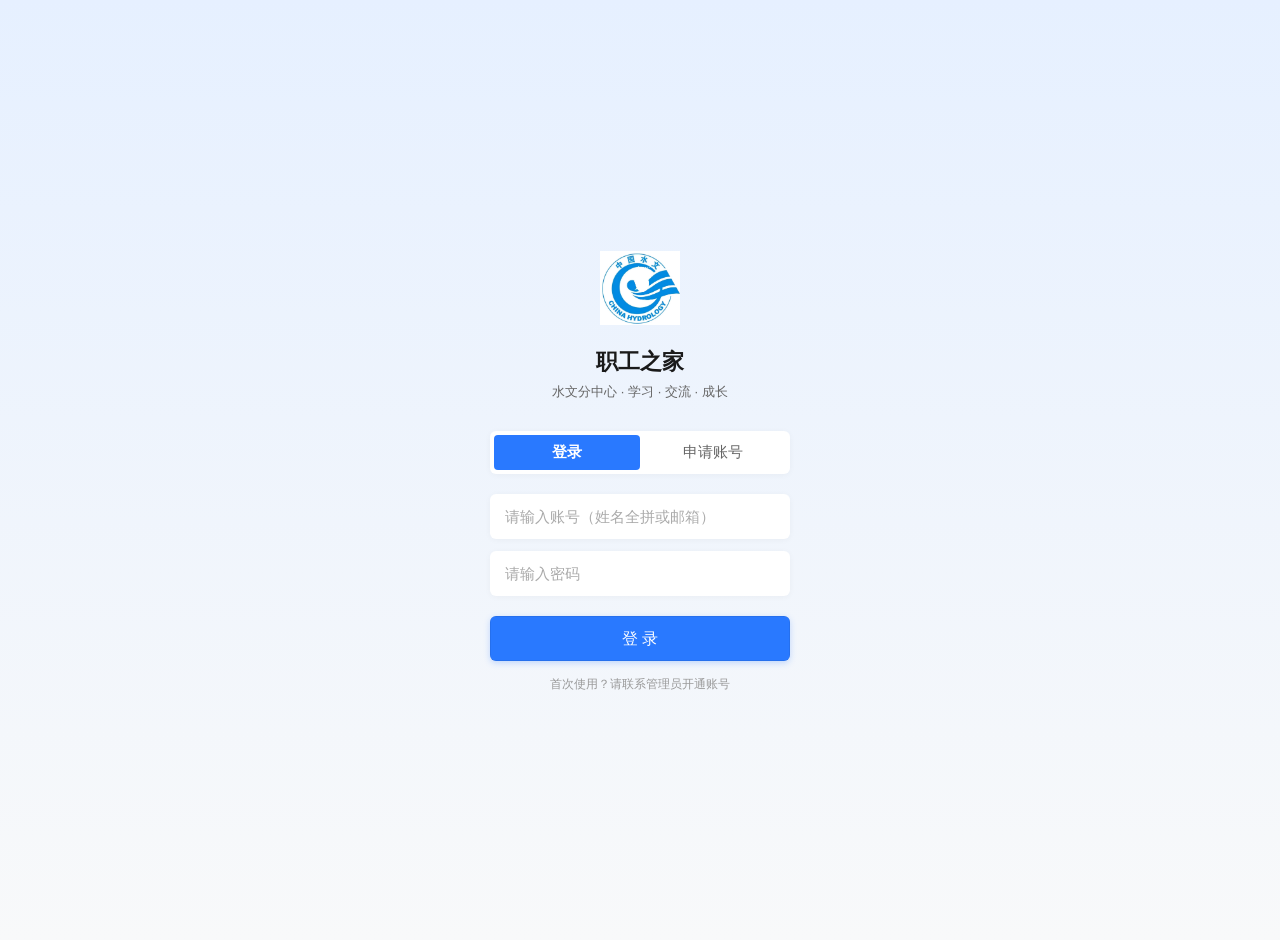
<file: index.html>
<!DOCTYPE html>
<html lang="zh-CN">
	<head>
		<link rel="stylesheet" href="./assets/uni.e8392a4f.css">

		<meta charset="UTF-8" />
		<script>
			var coverSupport = 'CSS' in window && typeof CSS.supports === 'function' && (CSS.supports('top: env(a)') ||
				CSS.supports('top: constant(a)'))
			document.write(
				'<meta name="viewport" content="width=device-width, user-scalable=no, initial-scale=1.0, maximum-scale=1.0, minimum-scale=1.0' +
				(coverSupport ? ', viewport-fit=cover' : '') + '" />')
		</script>
		<title>职工之家</title>
		<!--preload-links-->
		<!--app-context-->
		<script type="module" crossorigin src="./assets/index-D6V8K2Gp.js"></script>
		<link rel="stylesheet" crossorigin href="./assets/index-BP9bZYYU.css">
	</head>
	<body>
		<div id="app"><!--app-html--></div>
	</body>
</html>
</file>
<file: assets/uni.e8392a4f.css>
uni-button{position:relative;display:block;margin-left:auto;margin-right:auto;padding-left:14px;padding-right:14px;box-sizing:border-box;font-size:18px;text-align:center;text-decoration:none;line-height:2.55555556;border-radius:5px;-webkit-tap-highlight-color:transparent;overflow:hidden;color:#000;background-color:#f8f8f8;cursor:pointer}uni-button[hidden]{display:none!important}uni-button:after{content:" ";width:200%;height:200%;position:absolute;top:0;left:0;border:1px solid rgba(0,0,0,.2);transform:scale(.5);transform-origin:0 0;box-sizing:border-box;border-radius:10px}uni-button[native]{padding-left:0;padding-right:0}uni-button[native] .uni-button-cover-view-wrapper{border:inherit;border-color:inherit;border-radius:inherit;background-color:inherit}uni-button[native] .uni-button-cover-view-inner{padding-left:14px;padding-right:14px}uni-button uni-cover-view{line-height:inherit;white-space:inherit}uni-button[type=default]{color:#000;background-color:#f8f8f8}uni-button[type=primary]{color:#fff;background-color:#007aff}uni-button[type=warn]{color:#fff;background-color:#e64340}uni-button[disabled]{color:rgba(255,255,255,.6);cursor:not-allowed}uni-button[disabled][type=default],uni-button[disabled]:not([type]){color:rgba(0,0,0,.3);background-color:#f7f7f7}uni-button[disabled][type=primary]{background-color:rgba(0,122,255,.6)}uni-button[disabled][type=warn]{background-color:#ec8b89}uni-button[type=primary][plain]{color:#007aff;border:1px solid #007aff;background-color:transparent}uni-button[type=primary][plain][disabled]{color:rgba(0,0,0,.2);border-color:rgba(0,0,0,.2)}uni-button[type=primary][plain]:after{border-width:0}uni-button[type=default][plain]{color:#353535;border:1px solid #353535;background-color:transparent}uni-button[type=default][plain][disabled]{color:rgba(0,0,0,.2);border-color:rgba(0,0,0,.2)}uni-button[type=default][plain]:after{border-width:0}uni-button[plain]{color:#353535;border:1px solid #353535;background-color:transparent}uni-button[plain][disabled]{color:rgba(0,0,0,.2);border-color:rgba(0,0,0,.2)}uni-button[plain]:after{border-width:0}uni-button[plain][native] .uni-button-cover-view-inner{padding:0}uni-button[type=warn][plain]{color:#e64340;border:1px solid #e64340;background-color:transparent}uni-button[type=warn][plain][disabled]{color:rgba(0,0,0,.2);border-color:rgba(0,0,0,.2)}uni-button[type=warn][plain]:after{border-width:0}uni-button[size=mini]{display:inline-block;line-height:2.3;font-size:13px;padding:0 1.34em}uni-button[size=mini][native]{padding:0}uni-button[size=mini][native] .uni-button-cover-view-inner{padding:0 1.34em}uni-button[loading]:not([disabled]){cursor:progress}uni-button[loading]:before{content:" ";display:inline-block;width:18px;height:18px;vertical-align:middle;animation:uni-loading 1s steps(12,end) infinite;background-size:100%}uni-button[loading][type=primary]{color:rgba(255,255,255,.6);background-color:#0062cc}uni-button[loading][type=primary][plain]{color:#007aff;background-color:transparent}uni-button[loading][type=default]{color:rgba(0,0,0,.6);background-color:#dedede}uni-button[loading][type=default][plain]{color:#353535;background-color:transparent}uni-button[loading][type=warn]{color:rgba(255,255,255,.6);background-color:#ce3c39}uni-button[loading][type=warn][plain]{color:#e64340;background-color:transparent}uni-button[loading][native]:before{content:none}.button-hover{color:rgba(0,0,0,.6);background-color:#dedede}.button-hover[plain]{color:rgba(53,53,53,.6);border-color:rgba(53,53,53,.6);background-color:transparent}.button-hover[type=primary]{color:rgba(255,255,255,.6);background-color:#0062cc}.button-hover[type=primary][plain]{color:rgba(0,122,255,.6);border-color:rgba(0,122,255,.6);background-color:transparent}.button-hover[type=default]{color:rgba(0,0,0,.6);background-color:#dedede}.button-hover[type=default][plain]{color:rgba(53,53,53,.6);border-color:rgba(53,53,53,.6);background-color:transparent}.button-hover[type=warn]{color:rgba(255,255,255,.6);background-color:#ce3c39}.button-hover[type=warn][plain]{color:rgba(230,67,64,.6);border-color:rgba(230,67,64,.6);background-color:transparent}uni-image{width:320px;height:240px;display:inline-block;overflow:hidden;position:relative}uni-image[hidden]{display:none}uni-image>div{width:100%;height:100%;background-repeat:no-repeat}uni-image>img{-webkit-touch-callout:none;-webkit-user-select:none;user-select:none;display:block;position:absolute;top:0;left:0;width:100%;height:100%;opacity:0}uni-image>.uni-image-will-change{will-change:transform}uni-input{display:block;font-size:16px;line-height:1.4em;height:1.4em;min-height:1.4em;overflow:hidden}uni-input[hidden]{display:none}.uni-input-wrapper,.uni-input-placeholder,.uni-input-form,.uni-input-input{outline:none;border:none;padding:0;margin:0;text-decoration:inherit}.uni-input-wrapper,.uni-input-form{display:flex;position:relative;width:100%;height:100%;flex-direction:column;justify-content:center}.uni-input-placeholder,.uni-input-input{width:100%}.uni-input-placeholder{position:absolute;top:auto!important;left:0;color:gray;overflow:hidden;text-overflow:clip;white-space:pre;word-break:keep-all;pointer-events:none;line-height:inherit}.uni-input-input{position:relative;display:block;height:100%;background:none;color:inherit;opacity:1;font:inherit;line-height:inherit;letter-spacing:inherit;text-align:inherit;text-indent:inherit;text-transform:inherit;text-shadow:inherit}.uni-input-input[type=search]::-webkit-search-cancel-button,.uni-input-input[type=search]::-webkit-search-decoration{display:none}.uni-input-input::-webkit-outer-spin-button,.uni-input-input::-webkit-inner-spin-button{-webkit-appearance:none;appearance:none;margin:0}.uni-input-input[type=number]{-moz-appearance:textfield}.uni-input-input:disabled{-webkit-text-fill-color:currentcolor}uni-movable-area{display:block;position:relative;width:10px;height:10px}uni-movable-area[hidden]{display:none}uni-movable-view{display:inline-block;width:10px;height:10px;top:0;left:0;position:absolute;cursor:grab}uni-movable-view[hidden]{display:none}uni-picker-view-column{flex:1;position:relative;height:100%;overflow:hidden}uni-picker-view-column[hidden]{display:none}.uni-picker-view-group{height:100%;overflow:hidden}.uni-picker-view-mask{transform:translateZ(0)}.uni-picker-view-indicator,.uni-picker-view-mask{position:absolute;left:0;width:100%;z-index:3;pointer-events:none}.uni-picker-view-mask{top:0;height:100%;margin:0 auto;background-image:linear-gradient(180deg,rgba(255,255,255,.95),rgba(255,255,255,.6)),linear-gradient(0deg,rgba(255,255,255,.95),rgba(255,255,255,.6));background-position:top,bottom;background-size:100% 102px;background-repeat:no-repeat;transform:translateZ(0)}.uni-picker-view-indicator{height:34px;top:50%;transform:translateY(-50%)}.uni-picker-view-content{position:absolute;top:0;left:0;width:100%;will-change:transform;padding:102px 0;cursor:pointer}.uni-picker-view-content>*{height:var(--picker-view-column-indicator-height);overflow:hidden}.uni-picker-view-indicator:before{top:0;border-top:1px solid #e5e5e5;transform-origin:0 0;transform:scaleY(.5)}.uni-picker-view-indicator:after{bottom:0;border-bottom:1px solid #e5e5e5;transform-origin:0 100%;transform:scaleY(.5)}.uni-picker-view-indicator:after,.uni-picker-view-indicator:before{content:" ";position:absolute;left:0;right:0;height:1px;color:#e5e5e5}uni-picker-view{display:block}.uni-picker-view-wrapper{display:flex;position:relative;overflow:hidden;height:100%}uni-picker-view[hidden]{display:none}.uni-scroll-view-refresher{position:relative;overflow:hidden;flex-shrink:0}.uni-scroll-view-refresher-container{position:absolute;width:100%;bottom:0;display:flex;flex-direction:column-reverse}.uni-scroll-view-refresh{position:absolute;top:0;left:0;right:0;bottom:0;display:flex;flex-direction:row;justify-content:center;align-items:center}.uni-scroll-view-refresh-inner{display:flex;align-items:center;justify-content:center;line-height:0;width:40px;height:40px;border-radius:50%;background-color:#fff;box-shadow:0 1px 6px rgba(0,0,0,.118),0 1px 4px rgba(0,0,0,.118)}.uni-scroll-view-refresh__spinner{transform-origin:center center;animation:uni-scroll-view-refresh-rotate 2s linear infinite}.uni-scroll-view-refresh__spinner>circle{stroke:currentColor;stroke-linecap:round;animation:uni-scroll-view-refresh-dash 2s linear infinite}@keyframes uni-scroll-view-refresh-rotate{0%{transform:rotate(0)}to{transform:rotate(360deg)}}@keyframes uni-scroll-view-refresh-dash{0%{stroke-dasharray:1,200;stroke-dashoffset:0}50%{stroke-dasharray:89,200;stroke-dashoffset:-35px}to{stroke-dasharray:89,200;stroke-dashoffset:-124px}}@keyframes once-show{0%{top:0}}uni-resize-sensor,uni-resize-sensor>div{position:absolute;left:0;top:0;right:0;bottom:0;overflow:hidden}uni-resize-sensor{display:block;z-index:-1;visibility:hidden;animation:once-show 1ms}uni-resize-sensor>div>div{position:absolute;left:0;top:0}uni-resize-sensor>div:first-child>div{width:100000px;height:100000px}uni-resize-sensor>div:last-child>div{width:200%;height:200%}uni-scroll-view{display:block;width:100%}uni-scroll-view[hidden]{display:none}.uni-scroll-view{position:relative;-webkit-overflow-scrolling:touch;width:100%;height:100%;max-height:inherit}.uni-scroll-view-scrollbar-hidden::-webkit-scrollbar{display:none}.uni-scroll-view-scrollbar-hidden{-moz-scrollbars:none;scrollbar-width:none}.uni-scroll-view-content{width:100%;height:100%}uni-swiper-item{display:block;overflow:hidden;will-change:transform;position:absolute;width:100%;height:100%;cursor:grab}uni-swiper-item[hidden]{display:none}uni-swiper{display:block;height:150px}uni-swiper[hidden]{display:none}.uni-swiper-wrapper{overflow:hidden;position:relative;width:100%;height:100%;transform:translateZ(0)}.uni-swiper-slides{position:absolute;left:0;top:0;right:0;bottom:0}.uni-swiper-slide-frame{position:absolute;left:0;top:0;width:100%;height:100%;will-change:transform}.uni-swiper-dots{position:absolute;font-size:0}.uni-swiper-dots-horizontal{left:50%;bottom:10px;text-align:center;white-space:nowrap;transform:translate(-50%)}.uni-swiper-dots-horizontal .uni-swiper-dot{margin-right:8px}.uni-swiper-dots-horizontal .uni-swiper-dot:last-child{margin-right:0}.uni-swiper-dots-vertical{right:10px;top:50%;text-align:right;transform:translateY(-50%)}.uni-swiper-dots-vertical .uni-swiper-dot{display:block;margin-bottom:9px}.uni-swiper-dots-vertical .uni-swiper-dot:last-child{margin-bottom:0}.uni-swiper-dot{display:inline-block;width:8px;height:8px;cursor:pointer;transition-property:background-color;transition-timing-function:ease;background:rgba(0,0,0,.3);border-radius:50%}.uni-swiper-dot-active{background-color:#000}.uni-swiper-navigation{width:26px;height:26px;cursor:pointer;position:absolute;top:50%;margin-top:-13px;display:flex;align-items:center;transition:all .2s;border-radius:50%;opacity:1}.uni-swiper-navigation-disabled{opacity:.35;cursor:not-allowed}.uni-swiper-navigation-hide{opacity:0;cursor:auto;pointer-events:none}.uni-swiper-navigation-prev{left:10px}.uni-swiper-navigation-prev svg{margin-left:-1px;left:10px}.uni-swiper-navigation-prev.uni-swiper-navigation-vertical{top:18px;left:50%;margin-left:-13px}.uni-swiper-navigation-prev.uni-swiper-navigation-vertical svg{transform:rotate(90deg);margin-left:auto;margin-top:-2px}.uni-swiper-navigation-next{right:10px}.uni-swiper-navigation-next svg{transform:rotate(180deg)}.uni-swiper-navigation-next.uni-swiper-navigation-vertical{top:auto;bottom:5px;left:50%;margin-left:-13px}.uni-swiper-navigation-next.uni-swiper-navigation-vertical svg{margin-top:2px;transform:rotate(270deg)}uni-text[selectable]{cursor:auto;-webkit-user-select:text;user-select:text}uni-text{white-space:pre-line}uni-textarea{width:300px;height:150px;display:block;position:relative;font-size:16px;line-height:normal;white-space:pre-wrap;word-break:break-all}uni-textarea[hidden]{display:none}uni-textarea[auto-height=true]{height:fit-content!important}.uni-textarea-wrapper,.uni-textarea-placeholder,.uni-textarea-line,.uni-textarea-compute,.uni-textarea-textarea{outline:none;border:none;padding:0;margin:0;text-decoration:inherit}.uni-textarea-wrapper{display:block;position:relative;width:100%;height:100%;min-height:inherit;overflow-y:hidden}.uni-textarea-placeholder,.uni-textarea-line,.uni-textarea-compute,.uni-textarea-textarea{position:absolute;width:100%;height:100%;left:0;top:0;white-space:inherit;word-break:inherit}.uni-textarea-placeholder{color:gray;overflow:hidden}.uni-textarea-line,.uni-textarea-compute{visibility:hidden;height:auto}.uni-textarea-line{width:1em}.uni-textarea-compute-auto-height{overflow-wrap:break-word}.uni-textarea-textarea{resize:none;background:none;color:inherit;opacity:1;font:inherit;line-height:inherit;letter-spacing:inherit;text-align:inherit;text-indent:inherit;text-transform:inherit;text-shadow:inherit}.uni-textarea-textarea-fix-margin{width:auto;right:0;margin:0 -3px}.uni-textarea-textarea:disabled{-webkit-text-fill-color:currentcolor}uni-view{display:block}uni-view[hidden]{display:none}uni-modal{position:fixed;top:0;right:0;bottom:0;left:0;z-index:999;display:block;box-sizing:border-box}.uni-modal{position:fixed;z-index:999;width:80%;max-width:300px;top:50%;left:50%;transform:translate(-50%,-50%);background-color:#fff;text-align:center;border-radius:3px;overflow:hidden}.uni-modal *{box-sizing:border-box}.uni-modal__hd{padding:1em 1.6em .3em}.uni-modal__title{font-weight:400;font-size:18px;word-wrap:break-word;word-break:break-all;white-space:pre-wrap;overflow:hidden;text-overflow:ellipsis;display:-webkit-box;-webkit-line-clamp:2;-webkit-box-orient:vertical}.uni-modal__bd{padding:1.3em 1.6em;min-height:40px;font-size:15px;line-height:1.4;word-wrap:break-word;word-break:break-all;white-space:pre-wrap;color:#999;max-height:400px;overflow-x:hidden;overflow-y:auto}.uni-modal__textarea{resize:none;border:0;margin:0;width:90%;padding:10px;font-size:20px;outline:none;border:none;background-color:#eee;text-decoration:inherit;line-height:1.2}.uni-modal__ft{position:relative;line-height:48px;font-size:18px;display:flex}.uni-modal__ft:after{content:" ";position:absolute;left:0;top:0;right:0;height:1px;border-top:1px solid #d5d5d6;color:#d5d5d6;transform-origin:0 0;transform:scaleY(.5)}.uni-modal__btn{display:block;flex:1;color:#3cc51f;text-decoration:none;-webkit-tap-highlight-color:rgba(0,0,0,0);position:relative;cursor:pointer}.uni-modal__btn:active{background-color:#eee}.uni-modal__btn:after{content:" ";position:absolute;left:0;top:0;width:1px;bottom:0;border-left:1px solid #d5d5d6;color:#d5d5d6;transform-origin:0 0;transform:scaleX(.5)}.uni-modal__btn:first-child:after{display:none}.uni-modal__btn_default{color:#353535}.uni-modal__btn_primary{color:#007aff}uni-toast{position:fixed;top:0;right:0;bottom:0;left:0;z-index:999;display:block;box-sizing:border-box;pointer-events:none;font-size:16px}.uni-sample-toast{position:fixed;z-index:999;top:50%;left:50%;transform:translate(-50%,-50%);text-align:center;max-width:80%}.uni-simple-toast__text{display:inline-block;vertical-align:middle;color:#fff;background-color:rgba(17,17,17,.7);padding:10px 20px;border-radius:5px;font-size:13px;text-align:center;max-width:100%;word-break:break-word;white-space:normal}uni-toast .uni-mask{pointer-events:auto}.uni-toast{position:fixed;z-index:999;width:8em;top:50%;left:50%;transform:translate(-50%,-50%);background:rgba(17,17,17,.7);text-align:center;border-radius:5px;color:#fff}.uni-toast *{box-sizing:border-box}.uni-toast__icon{margin:20px 0 0;width:38px!important;height:38px!important;vertical-align:baseline!important}.uni-icon_toast{margin:15px 0 0}.uni-icon_toast.uni-icon-success-no-circle:before{color:#fff;font-size:55px}.uni-icon_toast.uni-loading{margin:20px 0 0;width:38px;height:38px;vertical-align:baseline}.uni-toast__content{margin:0 auto 15px;width:86%;overflow:hidden;white-space:nowrap}uni-picker{position:relative;display:block;cursor:pointer}uni-picker[hidden]{display:none}uni-picker[disabled]{cursor:not-allowed}.uni-picker-container{display:none;position:fixed;left:0;right:0;top:0;bottom:0;box-sizing:border-box;z-index:999;font-size:16px}.uni-picker-container .uni-picker-custom *{box-sizing:border-box}.uni-picker-container .uni-picker-custom{position:fixed;left:0;bottom:0;transform:translateY(100%);backface-visibility:hidden;z-index:999;width:100%;background-color:#fff;visibility:hidden;transition:transform .3s,visibility .3s}.uni-picker-container .uni-picker-custom.uni-picker-toggle{visibility:visible;transform:translate(0)}.uni-picker-container .uni-picker-content{position:relative;display:block;width:100%;height:238px;background-color:#fff}.uni-picker-container .uni-picker-item{padding:0;height:34px;line-height:34px;text-align:center;color:#000;text-overflow:ellipsis;white-space:nowrap;overflow:hidden;cursor:pointer}.uni-picker-container .uni-picker-header{display:block;position:relative;text-align:center;width:100%;height:45px}.uni-picker-container .uni-picker-header:after{content:"";position:absolute;left:0;bottom:0;right:0;height:1px;clear:both;border-bottom:1px solid #e5e5e5;color:#e5e5e5;transform-origin:0 100%;transform:scaleY(.5)}.uni-picker-container .uni-picker-action{display:block;max-width:50%;top:0;height:100%;box-sizing:border-box;padding:0 14px;font-size:17px;line-height:45px;overflow:hidden;cursor:pointer}.uni-picker-container .uni-picker-action.uni-picker-action-cancel{float:left;color:#888}.uni-picker-container .uni-picker-action.uni-picker-action-confirm{float:right;color:#007aff}.uni-picker-container .uni-picker-select{display:none}.uni-picker-system{position:absolute;display:none;display:block;top:0;left:0;width:100%;height:100%;overflow:hidden}.uni-picker-system>.uni-picker-system_input{position:absolute;border:none;height:100%;opacity:0;cursor:pointer}.uni-picker-system>.uni-picker-system_input.firefox{top:0;left:0;width:100%}.uni-picker-system>.uni-picker-system_input.chrome{top:0;left:0;width:2em;font-size:32px;height:32px}@media screen and (min-width: 500px) and (min-height: 500px){.uni-mask.uni-picker-mask{background:none}.uni-picker-container .uni-picker-custom{width:300px!important;left:50%;right:auto;top:50%;bottom:auto;transform:translate(-50%,-50%);opacity:0;border-radius:5px;transition:opacity .3s,visibility .3s;box-shadow:0 0 20px 5px rgba(0,0,0,.3)}.uni-picker-container .uni-picker-header{border-radius:5px 5px 0 0}.uni-picker-container .uni-picker-content{transform:translate(0 0);overflow:hidden;border-radius:0 0 5px 5px}.uni-picker-container .uni-picker-custom.uni-picker-toggle{opacity:1;transform:translate(-50%,-50%)}.uni-selector-select .uni-picker-header,.uni-selector-select .uni-picker-content{display:none}.uni-selector-select .uni-picker-select{display:block;max-height:300px;overflow:auto;background-color:#fff;border-radius:5px;padding:6px 0}.uni-selector-select .uni-picker-item{padding:0 10px;color:#555}.uni-selector-select .uni-picker-item:hover{background-color:#f6f6f6}.uni-selector-select .uni-picker-item.selected{color:#007aff}}uni-video{width:300px;height:225px;display:inline-block;line-height:0;overflow:hidden;position:relative}uni-video[hidden]{display:none}.uni-video-container{width:100%;height:100%;background-color:#000;display:inline-block;position:absolute;top:0;left:0;overflow:hidden;object-position:inherit}.uni-video-container.uni-video-type-fullscreen{position:fixed;z-index:999}.uni-video-video{width:100%;height:100%;object-position:inherit}.uni-video-cover{position:absolute;top:0;left:0;bottom:0;width:100%;display:flex;flex-direction:column;justify-content:center;align-items:center;background-color:rgba(1,1,1,.5);z-index:1}.uni-video-slots{position:absolute;left:0;top:0;width:100%;height:100%;overflow:hidden;pointer-events:none}.uni-video-cover-play-button{width:75px;height:75px;line-height:75px;font-size:56px;color:rgba(255,255,255,.5);cursor:pointer}.uni-video-cover-play-button:after{content:"\ea24"}.uni-video-cover-duration{color:#fff;font-size:16px;line-height:1;margin-top:10px}.uni-video-bar{height:44px;background-image:linear-gradient(-180deg,transparent,rgba(0,0,0,.5));overflow:hidden;position:absolute;bottom:0;right:0;display:flex;align-items:center;padding:0 16px;z-index:0;transform:translateZ(0)}.uni-video-bar.uni-video-bar-full{left:0}.uni-video-video-fullscreen .uni-video-bar{padding-bottom:8px}.uni-video-controls{display:flex;flex-grow:1;margin:0 8.5px;align-items:center}.uni-video-control-button{width:17px;height:17px;font-size:16px;line-height:17px;padding:0 16px 0 0;margin-left:-6px;margin-right:-6px;box-sizing:content-box;cursor:pointer}.uni-video-control-button:after{content:"";display:block;width:100%;height:100%;color:rgba(255,255,255,.5)}.uni-video-control-button.uni-video-control-button-play:after{content:"\ea24"}.uni-video-control-button.uni-video-control-button-pause:after{content:"\ea25"}.uni-video-current-time,.uni-video-duration{height:15px;line-height:15px;font-size:14px;color:rgba(255,255,255,.5)}.uni-video-progress-container{flex-grow:2;position:relative}.uni-video-progress{height:4px;margin:21px 12px;border-radius:20px;position:relative;cursor:pointer;display:flex;align-items:center}.uni-video-progress.uni-video-progress-progressing{height:8px}.uni-video-progress .uni-video-progress-played{background-color:#fff;border-top-left-radius:20px;border-bottom-left-radius:20px}.uni-video-progress-played,.uni-video-progress-buffered{position:absolute;left:0;top:0;width:0;height:100%;background-color:rgba(255,255,255,.3)}.uni-video-progress-buffered{border-top-right-radius:20px;border-bottom-right-radius:20px}.uni-video-ball{width:8px;height:8px;padding:14px;position:absolute;box-sizing:content-box;left:0%;margin-left:-16px}.uni-video-ball.uni-video-ball-progressing{width:16px;height:16px}.uni-video-inner{width:100%;height:100%;background-color:#fff;border-radius:50%;box-shadow:0 0 2px #ccc}.uni-video-danmu-button{width:24px;height:24px;line-height:24px;font-size:24px;white-space:nowrap;border-radius:5px;margin:0 2px;cursor:pointer;color:rgba(255,255,255,.5)}.uni-video-danmu-button:after{content:"\ea26"}.uni-video-danmu-button.uni-video-danmu-button-active:after{content:"\ea27"}.uni-video-fullscreen{width:32px;height:32px;line-height:32px;font-size:18px;color:rgba(255,255,255,.5);box-sizing:content-box;cursor:pointer}.uni-video-fullscreen:after{content:"\ea29"}.uni-video-fullscreen.uni-video-type-fullscreen:after{content:"\ea28"}.uni-video-danmu{position:absolute;top:0;left:0;bottom:0;width:100%;margin-top:14px;margin-bottom:44px;font-size:14px;line-height:14px;overflow:visible}.uni-video-danmu-item{line-height:1;position:absolute;color:#fff;white-space:nowrap;left:100%;transform:translate(0);transition-property:left,transform;transition-duration:3s;transition-timing-function:linear}.uni-video-toast{pointer-events:none;position:absolute;left:50%;top:50%;transform:translate(-50%,-50%);border-radius:5px;background-color:rgba(255,255,255,.6);color:#000;display:none}.uni-video-toast.uni-video-toast-progress{display:block;background-color:rgba(0,0,0,.5);color:rgba(255,255,255,.6);font-size:24px;line-height:18px;padding:6px}.uni-video-toast.uni-video-toast-progress .uni-video-toast-title-current-time{color:rgba(255,255,255,.9)}@font-face{font-family:uni-video-icon;src:url([data-uri]) format("truetype")}.uni-video-icon{font-family:uni-video-icon!important;text-align:center}.uni-video-loading{position:absolute;top:0;bottom:0;left:0;right:0;pointer-events:none}.uni-video-toast-container{position:relative;display:flex;flex-direction:row;align-items:center;width:22%;min-width:100px;max-width:200px;height:30px;max-height:30px;min-height:6px;background-color:rgba(0,0,0,.4);box-shadow:0 0 2px #ccc;margin:5px auto 0;border-radius:30px;overflow:hidden;transition-property:height;transition-duration:.2s;transition-timing-function:ease-in-out;opacity:.6}.uni-video-toast-container.uni-video-toast-container-thin{height:6px}.uni-video-toast-container-thin .uni-video-toast-icon{display:none}.uni-video-toast-icon{font-size:20px;position:absolute;left:10px;color:#222;z-index:1}.uni-video-toast-draw{height:100%;background-color:#fff}uni-web-view{display:flex}uni-web-view.uni-webview--fullscreen{position:absolute;left:0;right:0;top:0;bottom:0}uni-web-view.uni-webview{flex:1}uni-web-view.uni-webview>iframe{width:100%;height:100%;border:none}
</file>
<file: assets/index-BP9bZYYU.css>
*{margin:0;-webkit-tap-highlight-color:transparent}html,body{-webkit-user-select:none;user-select:none;width:100%;height:100%}body{overflow-x:hidden;font-size:16px}uni-app,uni-page,uni-page-wrapper,uni-page-body{display:block;box-sizing:border-box;width:100%}uni-page-wrapper{position:relative}#app,uni-app,uni-page,uni-page-wrapper{height:100%}.uni-mask{position:fixed;z-index:999;top:0;right:0;left:0;bottom:0;background:rgba(0,0,0,.5)}.uni-fade-enter-active,.uni-fade-leave-active{transition-duration:.25s;transition-property:opacity;transition-timing-function:ease}.uni-fade-enter-from,.uni-fade-leave-active{opacity:0}.uni-loading,uni-button[loading]:before{background-color:transparent;background-image:url(data:image/svg+xml;base64,\ [base64]);background-repeat:no-repeat}.uni-loading{width:20px;height:20px;display:inline-block;vertical-align:middle;animation:uni-loading 1s steps(12,end) infinite;background-size:100%}@keyframes uni-loading{0%{transform:rotate3d(0,0,1,0)}to{transform:rotate3d(0,0,1,360deg)}}html{--primary-color: #007aff;--UI-BG: #fff;--UI-BG-1: #f7f7f7;--UI-BG-2: #fff;--UI-BG-3: #f7f7f7;--UI-BG-4: #4c4c4c;--UI-BG-5: #fff;--UI-FG: #000;--UI-FG-0: rgba(0, 0, 0, .9);--UI-FG-HALF: rgba(0, 0, 0, .9);--UI-FG-1: rgba(0, 0, 0, .5);--UI-FG-2: rgba(0, 0, 0, .3);--UI-FG-3: rgba(0, 0, 0, .1)}uni-page[data-type] uni-page-body{background-color:transparent}body:after{position:fixed;content:"";left:-1000px;top:-1000px;animation:shadow-preload .1s;animation-delay:3s}@keyframes shadow-preload{0%{background-image:url(https://cdn.dcloud.net.cn/img/shadow-grey.png)}to{background-image:url(https://cdn.dcloud.net.cn/img/shadow-grey.png)}}.uni-async-error{position:absolute;left:0;right:0;top:0;bottom:0;color:#999;padding:100px 10px;text-align:center}.uni-async-loading{box-sizing:border-box;width:100%;padding:50px;text-align:center}.uni-async-loading .uni-loading{width:30px;height:30px}uni-page-head{display:block;box-sizing:border-box}.uni-page-head{position:fixed;left:var(--window-left);right:var(--window-right);height:44px;height:calc(44px + constant(safe-area-inset-top));height:calc(44px + env(safe-area-inset-top));padding:7px 3px;padding-top:calc(7px + constant(safe-area-inset-top));padding-top:calc(7px + env(safe-area-inset-top));display:flex;overflow:hidden;justify-content:space-between;box-sizing:border-box;z-index:998;color:#fff;background-color:#000;transition-property:all}.uni-page-head *{box-sizing:border-box}.uni-page-head .uni-btn-icon{overflow:hidden;min-width:1em;font-style:normal}.uni-page-head-titlePenetrate,.uni-page-head-titlePenetrate .uni-page-head-bd,.uni-page-head-titlePenetrate .uni-page-head-bd *{pointer-events:none}.uni-page-head-titlePenetrate *{pointer-events:auto}.uni-page-head.uni-page-head-transparent .uni-page-head-ft>div{justify-content:center}.uni-page-head~.uni-placeholder{width:100%;height:44px;height:calc(44px + constant(safe-area-inset-top));height:calc(44px + env(safe-area-inset-top))}.uni-placeholder-titlePenetrate{pointer-events:none}.uni-page-head-hd{display:flex;align-items:center;font-size:16px}.uni-page-head-bd{position:absolute;left:70px;right:70px;min-width:0;-webkit-user-select:auto;user-select:auto}.uni-page-head-btn{position:relative;width:auto;margin:0 2px;word-break:keep-all;white-space:pre;cursor:pointer;font-size:0px}.uni-page-head-transparent .uni-page-head-btn{display:flex;align-items:center;width:32px;height:32px;border-radius:50%;background-color:rgba(0,0,0,.5)}.uni-page-head-btn-red-dot:after{content:attr(badge-text);position:absolute;right:0;top:0;background-color:red;color:#fff;width:18px;height:18px;line-height:18px;border-radius:18px;overflow:hidden;transform:scale(.5) translate(40%,-40%);transform-origin:100% 0}.uni-page-head-btn-red-dot[badge-text]:after{font-size:12px;width:auto;min-width:18px;max-width:42px;text-align:center;padding:0 3px;transform:scale(.7) translate(40%,-40%)}.uni-page-head-btn-select svg{vertical-align:middle;margin-left:2px;transform:rotate(270deg) scale(.8)}.uni-page-head-search{position:relative;display:flex;flex:1;margin:0 2px;line-height:30px;font-size:15px}.uni-page-head-search-input{width:100%;height:100%;padding-left:34px;text-align:left}.uni-page-head-search-input .uni-input-input:disabled{pointer-events:none}.uni-page-head-search-placeholder{position:absolute;max-width:100%;height:100%;padding-left:34px;overflow:hidden;word-break:keep-all;white-space:pre}.uni-page-head-search-placeholder-right{right:0}.uni-page-head-search-placeholder-center{left:50%;transform:translate(-50%)}.uni-page-head-search-icon{position:absolute;top:0;left:2px;width:30px;height:30px;display:flex;justify-content:center;align-items:center}.uni-page-head-ft{display:flex;align-items:center;flex-direction:row-reverse;font-size:13px}.uni-page-head__title{font-weight:700;font-size:16px;line-height:30px;text-align:center;overflow:hidden;white-space:nowrap;text-overflow:ellipsis}.uni-page-head__title .uni-loading{width:16px;height:16px;margin-top:-3px}.uni-page-head__title .uni-page-head__title_image{width:auto;height:26px;vertical-align:middle}.uni-page-head-shadow{overflow:visible}.uni-page-head-shadow:after{content:"";position:absolute;left:0;right:0;top:100%;height:5px;background-size:100% 100%}uni-page-head[uni-page-head-type=default]~uni-page-wrapper{height:calc(100% - 44px);height:calc(100% - 44px - constant(safe-area-inset-top));height:calc(100% - 44px - env(safe-area-inset-top))}.uni-page-head-shadow-grey:after{background-image:url(https://cdn.dcloud.net.cn/img/shadow-grey.png)}.uni-page-head-shadow-blue:after{background-image:url(https://cdn.dcloud.net.cn/img/shadow-blue.png)}.uni-page-head-shadow-green:after{background-image:url(https://cdn.dcloud.net.cn/img/shadow-green.png)}.uni-page-head-shadow-orange:after{background-image:url(https://cdn.dcloud.net.cn/img/shadow-orange.png)}.uni-page-head-shadow-red:after{background-image:url(https://cdn.dcloud.net.cn/img/shadow-red.png)}.uni-page-head-shadow-yellow:after{background-image:url(https://cdn.dcloud.net.cn/img/shadow-yellow.png)}uni-tabbar{display:block;box-sizing:border-box;width:100%;z-index:998}.uni-tabbar{display:flex;z-index:998;box-sizing:border-box}.uni-tabbar-top,.uni-tabbar-bottom,.uni-tabbar-top .uni-tabbar,.uni-tabbar-bottom .uni-tabbar{position:fixed;left:var(--window-left);right:var(--window-right)}.uni-app--showlayout+.uni-tabbar-top,.uni-app--showlayout+.uni-tabbar-bottom,.uni-app--showlayout+.uni-tabbar-top .uni-tabbar,.uni-app--showlayout+.uni-tabbar-bottom .uni-tabbar{left:var(--window-margin);right:var(--window-margin)}.uni-tabbar-bottom .uni-tabbar{bottom:0;padding-bottom:0;padding-bottom:constant(safe-area-inset-bottom);padding-bottom:env(safe-area-inset-bottom)}.uni-tabbar~.uni-placeholder{width:100%;margin-bottom:0;margin-bottom:constant(safe-area-inset-bottom);margin-bottom:env(safe-area-inset-bottom)}.uni-tabbar *{box-sizing:border-box}.uni-tabbar__item{display:flex;justify-content:center;align-items:center;flex-direction:column;flex:1;font-size:0;text-align:center;-webkit-tap-highlight-color:rgba(0,0,0,0)}.uni-tabbar__bd{position:relative;display:flex;flex-direction:column;align-items:center;justify-content:center;cursor:pointer}.uni-tabbar__icon{position:relative;display:inline-block;margin-top:5px}.uni-tabbar__icon.uni-tabbar__icon__diff{margin-top:0;width:34px;height:34px}.uni-tabbar__icon img{width:100%;height:100%}.uni-tabbar__iconfont{font-family:UniTabbarIconFont}.uni-tabbar__label{position:relative;text-align:center;font-size:10px}.uni-tabbar-border{position:absolute;left:0;top:0;width:100%;height:1px;transform:scaleY(.5)}.uni-tabbar__reddot{position:absolute;top:2px;right:0;width:12px;height:12px;border-radius:50%;background-color:#f43530;color:#fff;transform:translate(40%)}.uni-tabbar__badge{width:auto;height:16px;line-height:16px;border-radius:16px;min-width:16px;padding:0 2px;font-size:12px;text-align:center;white-space:nowrap}.uni-tabbar__mid{display:flex;justify-content:center;position:absolute;bottom:0;background-size:100% 100%}.uni-app--showtabbar uni-page-wrapper{display:block;height:calc(100% - var(--tab-bar-height));height:calc(100% - var(--tab-bar-height) - constant(safe-area-inset-bottom));height:calc(100% - var(--tab-bar-height) - env(safe-area-inset-bottom))}uni-page[data-type] uni-page-wrapper{height:100%}.uni-app--showtabbar uni-page-wrapper:after{content:"";display:block;width:100%;height:var(--tab-bar-height);height:calc(var(--tab-bar-height) + constant(safe-area-inset-bottom));height:calc(var(--tab-bar-height) + env(safe-area-inset-bottom))}.uni-app--showtabbar uni-page-head[uni-page-head-type=default]~uni-page-wrapper{height:calc(100% - 44px - var(--tab-bar-height));height:calc(100% - 44px - constant(safe-area-inset-top) - var(--tab-bar-height) - constant(safe-area-inset-bottom));height:calc(100% - 44px - env(safe-area-inset-top) - var(--tab-bar-height) - env(safe-area-inset-bottom))}uni-page-body{font-family:-apple-system,BlinkMacSystemFont,Segoe UI,Roboto,Helvetica Neue,Arial,sans-serif;background-color:#f5f7fa;color:#333}body{background-color:#f5f7fa}.container{padding:.75rem}.card{background:#fff;border-radius:.5rem;padding:.75rem;margin-bottom:.75rem;box-shadow:0 .0625rem .375rem rgba(0,0,0,.04)}.card-title{font-size:1rem;font-weight:700;color:#1a1a1a;margin-bottom:.625rem}.empty-tip{text-align:center;padding:1.875rem 0;color:#999;font-size:.875rem}
</file>
